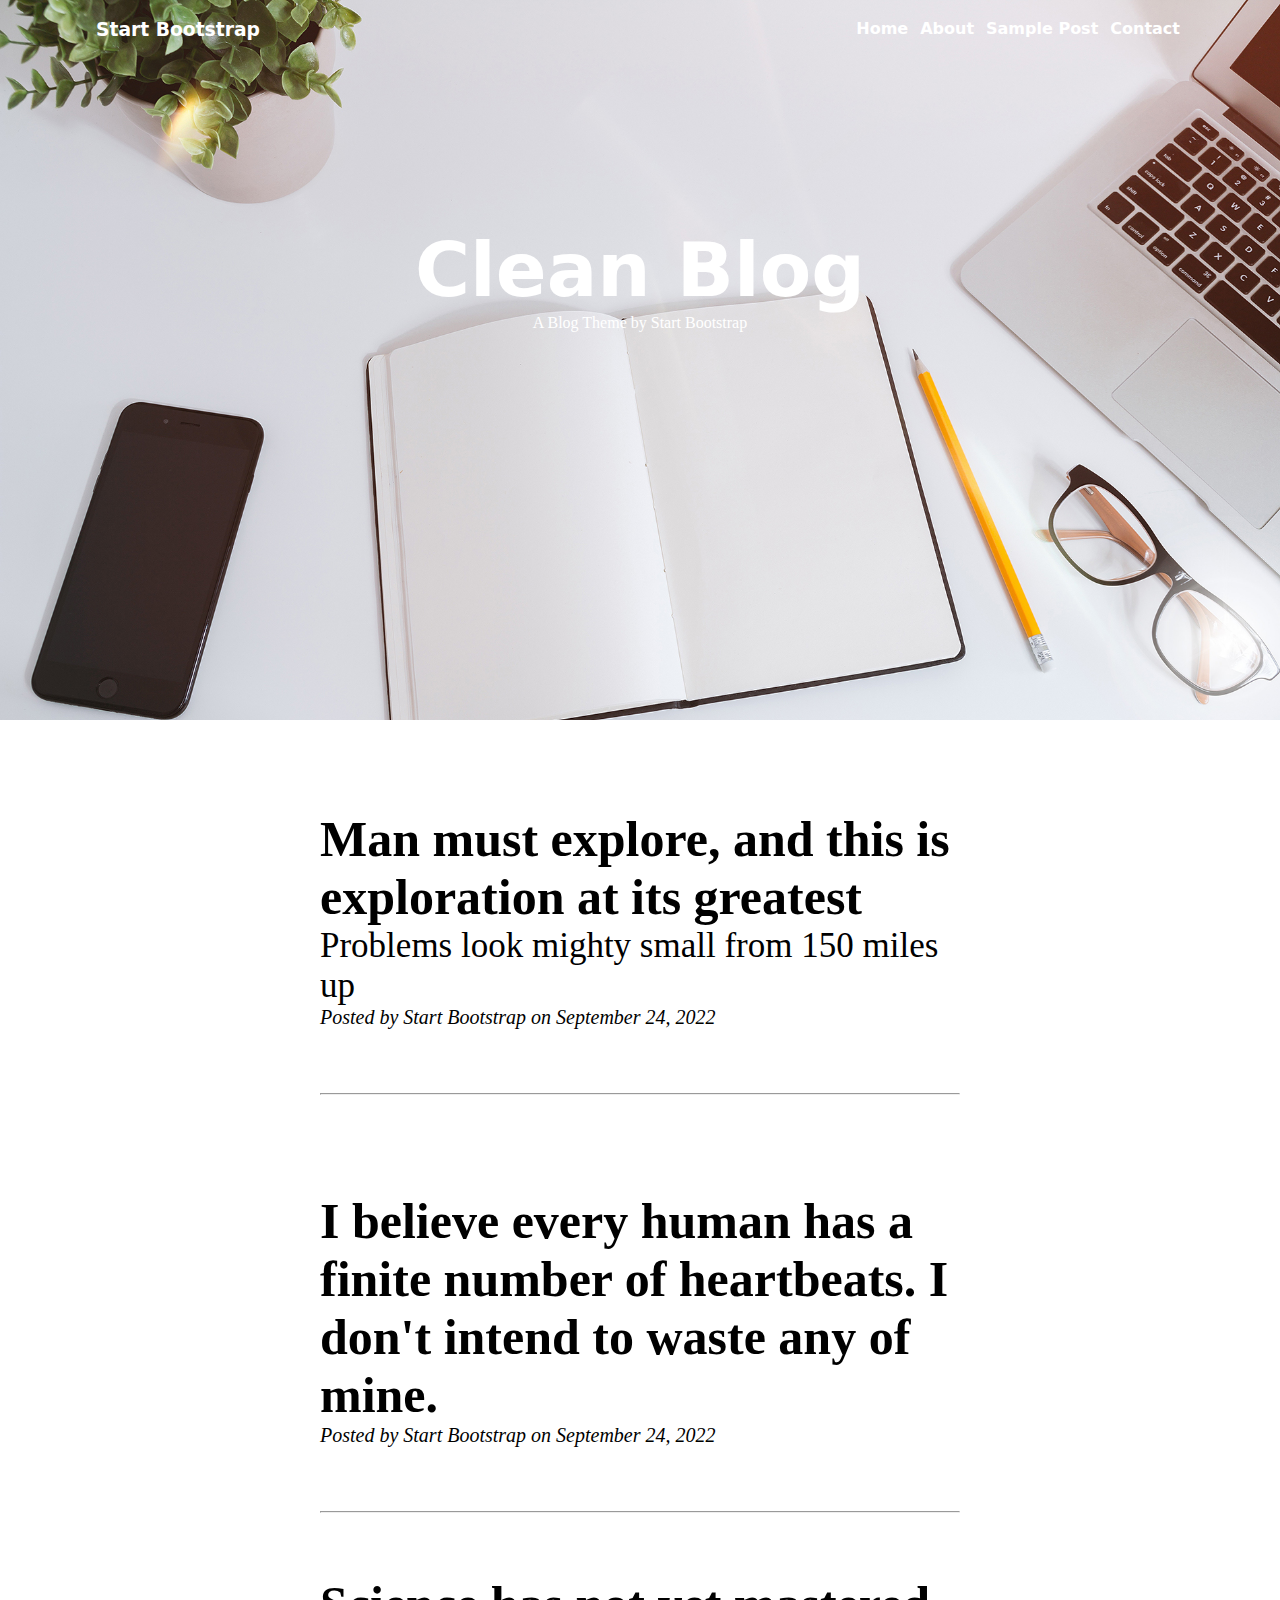
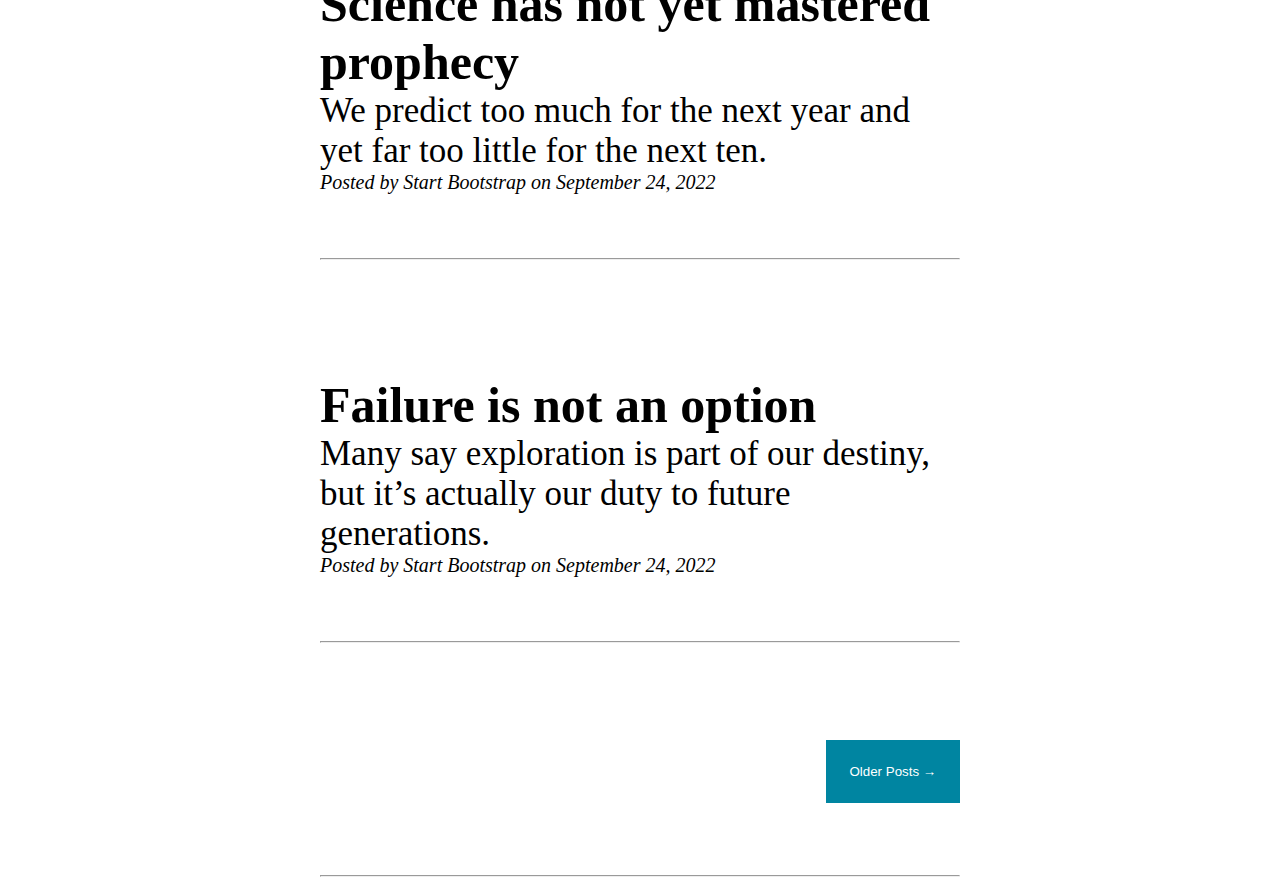
<file: Clean Blog/index.html>
<!DOCTYPE html>
<html lang="en">
<head>
    <meta charset="UTF-8">
    <meta http-equiv="X-UA-Compatible" content="IE=edge">
    <meta name="viewport" content="width=device-width, initial-scale=1.0">
    <link rel="icon" href="assets/imgs/favicon.png">
    <link rel="stylesheet" href="assets/css/style.css">
    <title>Clean Blog</title>
</head>
<body>
    <!-- Header-Start -->
    <header class="header" style="background-image: url(assets/imgs/home-bg.jpg);"  >
        <!-- Nav-Start -->
        <nav class="nav-bar">
            <h3 class="f-left " ><a class="text-white font-mono"  href="index.html">Start Bootstrap</a></h3>
            <ul class="f-right ">
                <li><a class="text-white font-mono" href="index.html">Home</a></li>
                <li><a class="text-white font-mono" href="about.html">About</a></li>
                <li><a class="text-white font-mono" href="#">Sample Post</a></li>
                <li><a class="text-white font-mono" href="#">Contact</a></li>
            </ul>
        </nav>
        <!-- Nav-End -->
        <div class="title">
            <h1 class="font-mono text-white">Clean Blog</h1>
            <p class="text-white">A Blog Theme by Start Bootstrap</p>
        </div>
        
    </header>
    <!-- Header-End -->
    <main>
        <!-- OneSection-Start -->
        <section class="one">
            <div class="container">
                <div class="content"> 
                    <h2 class="h2">Man must explore, and this is exploration  at its greatest</h2>
                    <p class="p-size">Problems look mighty small from 150 miles up</p>
                    <i class="i-size">Posted by <span>Start Bootstrap</span> on September 24, 2022</i>
                    <hr class="hr">
                </div>
                <div class="content">
                    <h2 class="h2">I believe every human has a finite number of heartbeats. I don't intend to waste any of mine.</h2>
                    
                    <i class="i-size">Posted by <span>Start Bootstrap</span> on September 24, 2022</i>
                    <hr class="hr">
                </div>
                <div class="content">
                    <h2 class="h2">Science has not yet mastered prophecy</h2>
                    <p class="p-size">We predict too much for the next year and yet far too little for the next ten.</p>
                    <i class="i-size">Posted by <span>Start Bootstrap</span> on September 24, 2022</i>
                    <hr class="hr">
                </div>
                <div class="content pt-3">
                    <h2 class="h2">Failure is not an option</h2>
                    <p class="p-size">Many say exploration is part of our destiny, but it’s actually our duty to future generations.</p>
                    <i class="i-size">Posted by <span>Start Bootstrap</span> on September 24, 2022</i>
                    <hr class="hr">
                </div>
                <div class="post">
                    <button class=" f-right btn text-white">Older Posts →</button>
                </div>
                <hr>
            </div>
        </section>
        <!-- OneSection-End -->
    </main>
    <footer class="footer">
        
    </footer>
</body>
</html>
</file>
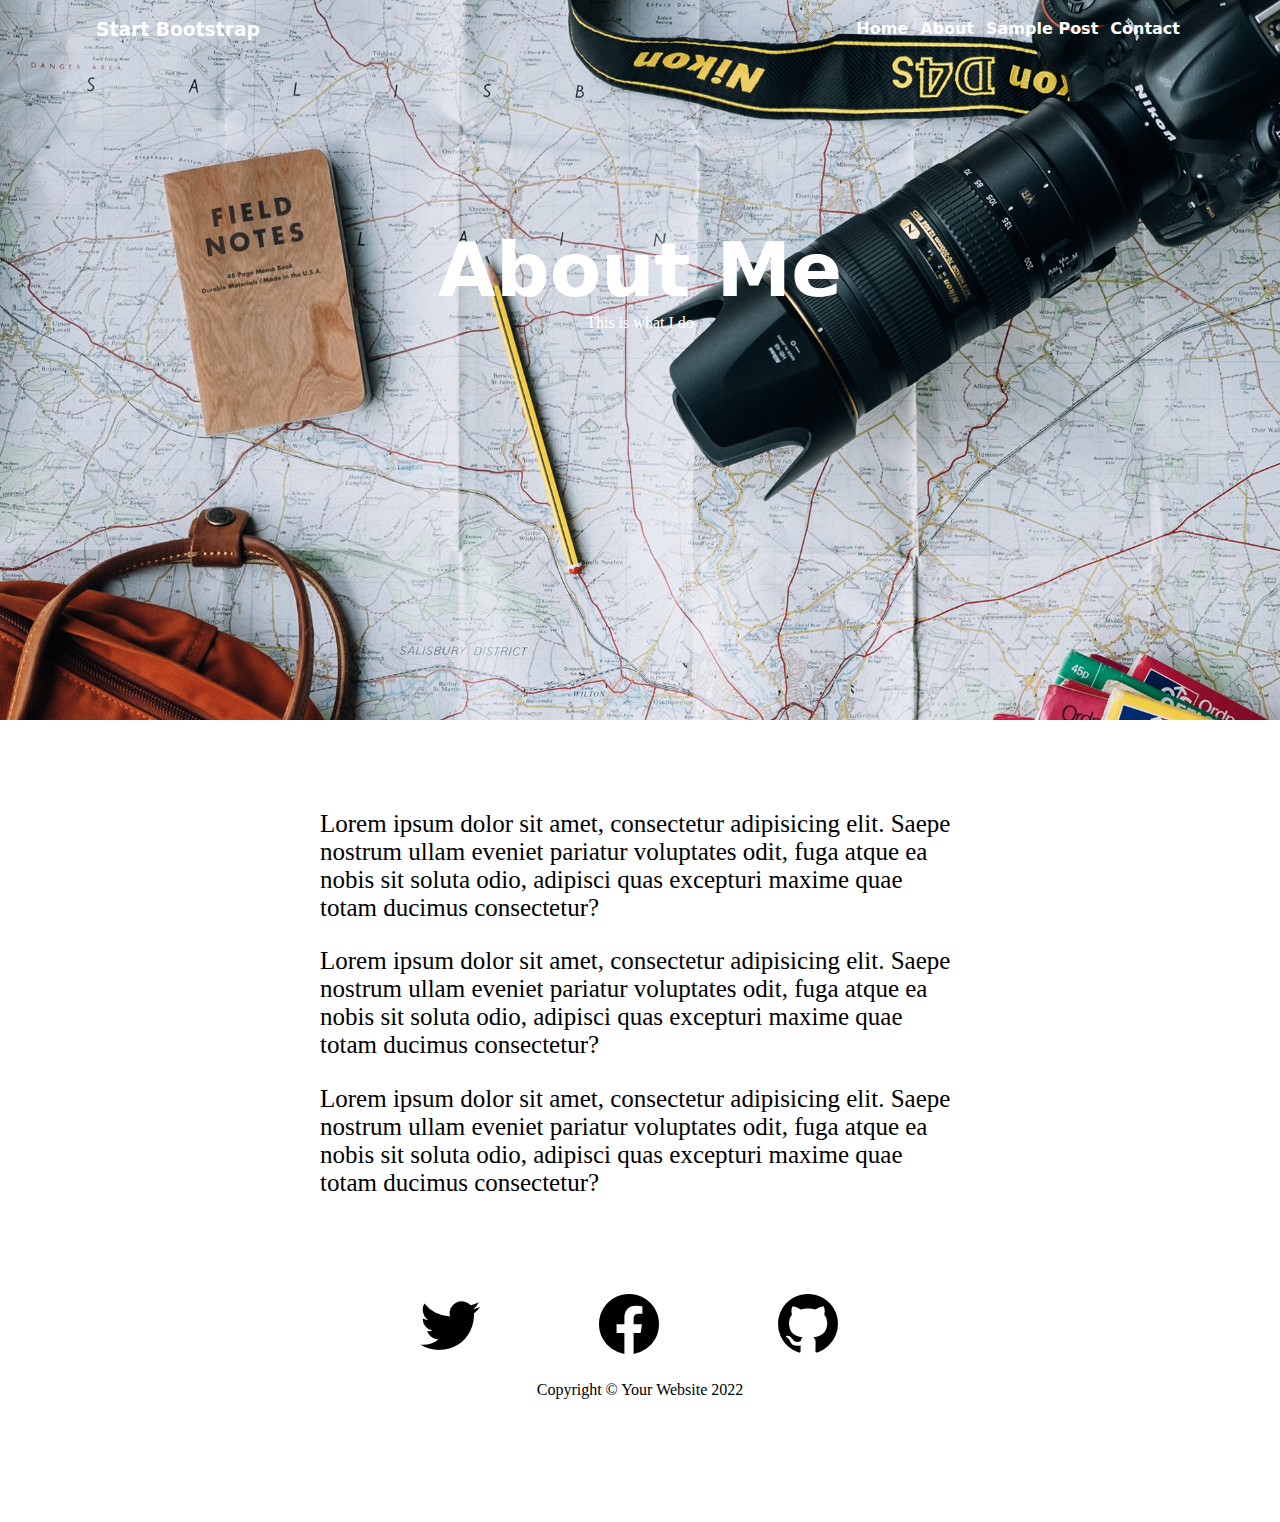
<file: Clean Blog/about.html>
<!DOCTYPE html>
<html lang="en">
<head>
    <meta charset="UTF-8">
    <meta http-equiv="X-UA-Compatible" content="IE=edge">
    <meta name="viewport" content="width=device-width, initial-scale=1.0">
    <link rel="icon" href="assets/imgs/favicon.png">
    <link rel="stylesheet" href="https://cdn.jsdelivr.net/npm/bootstrap-icons@1.9.1/font/bootstrap-icons.css">
    <link rel="stylesheet" href="assets/css/style.css">
    <title>About</title>
</head>
<body>
    <!-- Header-Start -->
    <header class="header" style="background-image: url(assets/imgs/about-bg.jpg) ;">
        <!-- Nav-Start -->
        <nav class="nav-bar">
            <h3 class="f-left " ><a class="text-white font-mono"  href="index.html">Start Bootstrap</a></h3>
            <ul class="f-right ">
                <li><a class="text-white font-mono" href="index.html">Home</a></li>
                <li><a class="text-white font-mono" href="about.html">About</a></li>
                <li><a class="text-white font-mono" href="#">Sample Post</a></li>
                <li><a class="text-white font-mono" href="#">Contact</a></li>
            </ul>
        </nav>
        <!-- Nav-End -->
        <div class="title">
            <h1 class="font-mono text-white">About Me</h1>
            <p class="text-white">This is what I do</p>
        </div>
        
    </header>
    <!-- Header-End -->
    <main>
        <section class="two ">
            <div class="text">
                <p class="text-main">
                    Lorem ipsum dolor sit amet, consectetur adipisicing elit. Saepe nostrum ullam eveniet pariatur voluptates odit, fuga atque ea nobis sit soluta odio, adipisci quas excepturi maxime quae totam ducimus consectetur?
                </p>
                <p class="text-main">
                    Lorem ipsum dolor sit amet, consectetur adipisicing elit. Saepe nostrum ullam eveniet pariatur voluptates odit, fuga atque ea nobis sit soluta odio, adipisci quas excepturi maxime quae totam ducimus consectetur?
                </p>
                <p class="text-main">
                    Lorem ipsum dolor sit amet, consectetur adipisicing elit. Saepe nostrum ullam eveniet pariatur voluptates odit, fuga atque ea nobis sit soluta odio, adipisci quas excepturi maxime quae totam ducimus consectetur?
                </p>
                <ul class="pt">
                    <li class="li">
                        <i class="bi icon bi-twitter"></i>
                    </li>
                    <li class="li">
                        <i class="bi icon bi-facebook"></i>
                    </li>
                    <li class="li"><i class="bi icon bi-github"></i></li>
                </ul>
                <p class="text-center pt-3">Copyright © Your Website 2022</p>
            </div>
        </section>
    </main>
</body>
</html>
</file>
<file: Clean Blog/assets/css/style.css>
*{
    margin: 0;
    padding: 0;
    box-sizing: border-box;
}
a{
    text-decoration: none;
}
.f-right{
    float: right;
}
.f-left{
    float: left;
}
li{
    list-style: none;
}
.text-white{
    color: white !important;
}
.font-mono{
    font-family: system-ui, -apple-system, BlinkMacSystemFont, 'Segoe UI', Roboto, Oxygen, Ubuntu, Cantarell, 'Open Sans', 'Helvetica Neue', sans-serif;
    font-weight: 900;
    
}
.header{
    width: 100%;
    height: 80vh;
    background: linear-gradient(rgba(0,0,0,0.4) , rgba(0,0,0,0.4)) ;
    background-repeat: no-repeat;
    background-size: 100%;
}
.nav-bar{
    width: 85%;
    height: 8vh; 
    margin: 0 auto;
    padding-top: 1.5%;
}

ul li{
    display: inline;
    padding: 0 4px ;
    cursor: pointer;
}

.title{
    width: 100%;
    height: 100%;
    text-align: center;
    padding-top: 12%;
}
h1{
    font-size: 75px;
}
.one{
    width: 100%;
    height: 170vh;
    margin-top: 7%; 
}
.container{
    width: 50%;
    height: 100%;
    margin: 0 auto;
}
.content{
    width: 100%;
    height: 25%;
    transition: 0.1s;
}
.content:hover{
    color: #0085a1;
}
.h2{
    font-size: 50px;
}
.p-size{
    font-size: 35px;
}
.i-size{
    font-size: 20px;
}
.hr{
    margin-top: 10%;
}
.pt-3{
    padding-top: 3%;
}
.post{
    width: 100%;
    height: 15vh;
    
}
.btn{
    width: 21%;
    height: 7vh;
    border: none;
    background-color: #0085a1;
    transition: 1.3s;
}
.btn:hover{
    background-color: red ;
    /* #037187 */
}

.two{
    width: 100%;
    height: 82vh;
    margin-top: 5%;
    
}
.text{
    width: 50%;
    height: 100%;
    
    margin: 0 auto;
}
.text-main{
    font-size: 25px;
    padding-top: 4%;
}
.pt{
    padding-top: 15%;
}
.pt .li{
    display: inline;
    cursor: pointer;
    width: 5000px;
    height: 5000px;
    font-size: 60px;
    
    margin: 0 0 0 15%;
    border-radius: 50%;
}
.text-center{
    text-align: center;
}
.icon{
    transition: 0.5s;
}
.icon:hover{
    color: #0085a1;
}
</file>
